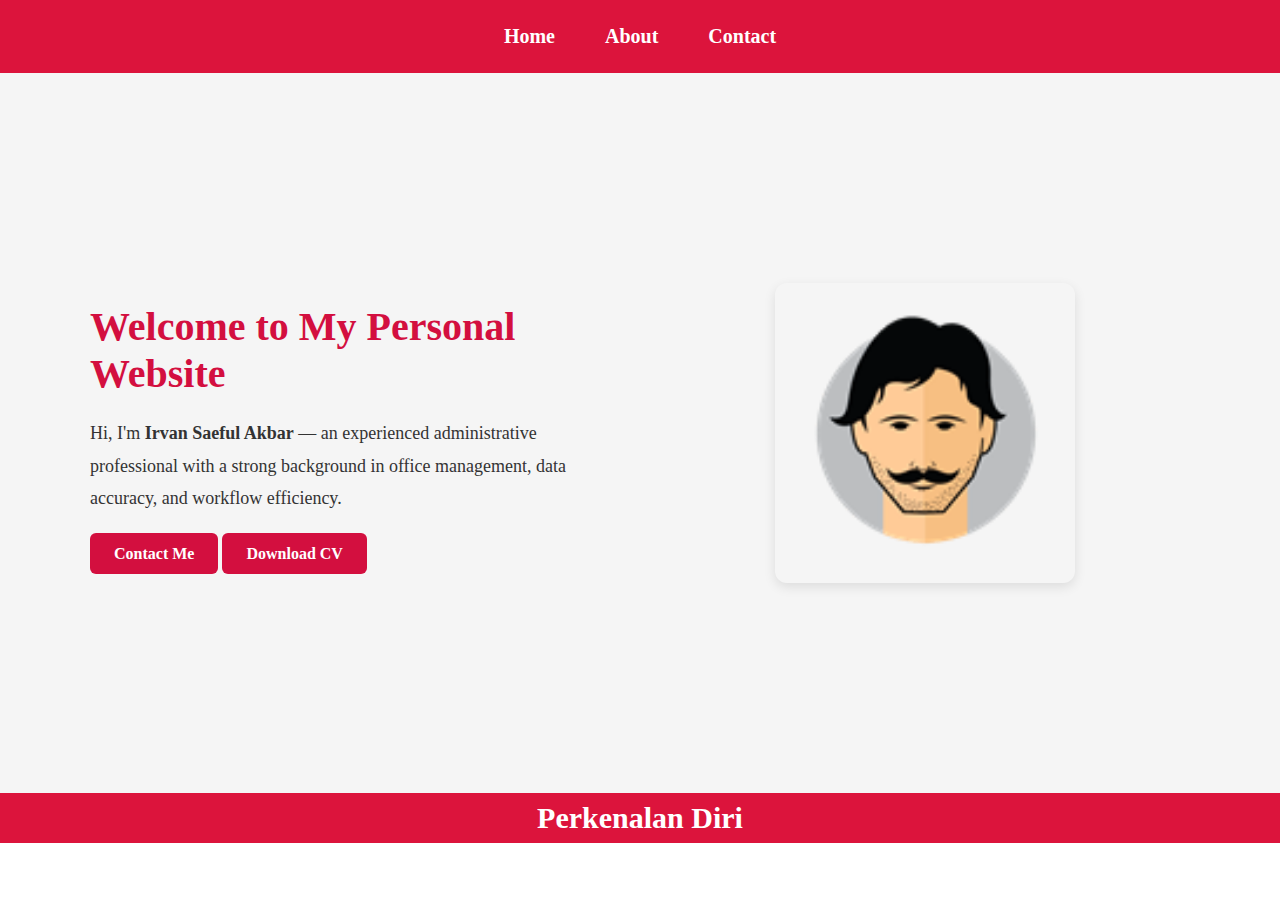
<file: index.html>
<html>
  <head>
    <title>Perkenalan Diri</title>
    <link rel="stylesheet" href="belajar.css" />
  </head>
  <body>
    <div class="container">
      <!-- NAVIGATION BAR -->
      <div class="container-navbar">
        <ul class="ul-navbar">
          <li class="li-navbar">
            <a href="index.html" class="a-navbar">Home</a>
          </li>
          <li class="li-navbar">
            <a href="about.html" class="a-navbar">About</a>
          </li>
          <li class="li-navbar">
            <a href="contact.html" class="a-navbar">Contact</a>
          </li>
        </ul>
      </div>
      <!-- NAVIGATION BAR SELESAI -->

      <!-- CONTEN 1 -->
      <div class="conten-1">
        <div class="home-container">
    <div class="intro-text">
      <h1>Welcome to My Personal Website</h1>
      <p>
        Hi, I'm <strong>Irvan Saeful Akbar</strong> — an experienced administrative professional with a strong background in office management, data accuracy, and workflow efficiency.
      </p>
      <div>
        <a href="contact.html" class="btn-primary">Contact Me</a>
        <a href="cv.pdf" class="btn-primary">Download CV</a>
      </div>
    </div>
    <div class="intro-image">
      <img src="profil.png" alt="Irvan Saeful Akbar" />
    </div>
  </div>
      </div>
      <!-- CONTEN 1 END -->

      <!-- FOOTER -->
      <div class="container-footer">
        <h1 class="h1-footer">Perkenalan Diri</h1>
      </div>
      <!-- FOTOER END -->
    </div>
  </body>
</html>
</file>
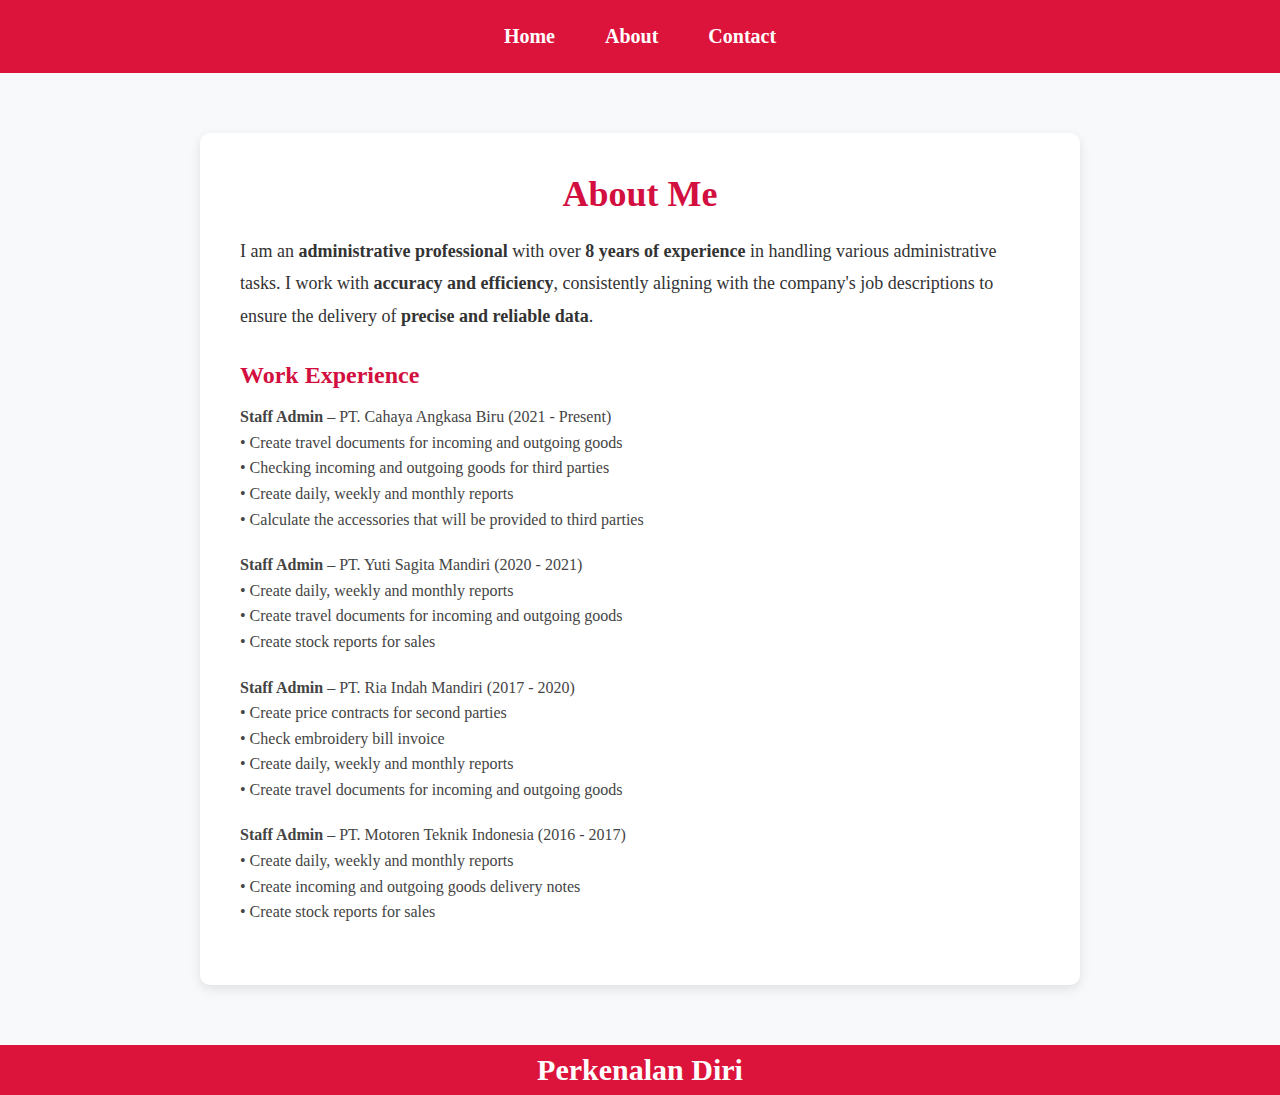
<file: about.html>
<html>
  <head>
    <title>Web Perkenalan Diri</title>
    <link rel="stylesheet" href="belajar.css" />
  </head>
  <body>
    <div class="container">
      <!-- NAVIGATION BAR -->
      <div class="container-navbar">
        <ul class="ul-navbar">
          <li class="li-navbar">
            <a href="index.html" class="a-navbar">Home</a>
          </li>
          <li class="li-navbar">
            <a href="about.html" class="a-navbar">About</a>
          </li>
          <li class="li-navbar">
            <a href="contact.html" class="a-navbar">Contact</a>
          </li>
        </ul>
      </div>
      <!-- NAVIGATION BAR SELESAI -->

      <!-- CONTEN 1 -->
      <section class="about-me">
        <div class="about-container">
          <h2>About Me</h2>
          <p>
            I am an <strong>administrative professional</strong> with over
            <strong>8 years of experience</strong> in handling various
            administrative tasks. I work with
            <strong>accuracy and efficiency</strong>, consistently aligning with
            the company's job descriptions to ensure the delivery of
            <strong>precise and reliable data</strong>.
          </p>

          <div class="experience-section">
            <h3>Work Experience</h3>
            <ul class="experience-list">
              <li>
                <strong>Staff Admin</strong> – PT. Cahaya Angkasa Biru
                (2021 - Present)<br />
                •	Create travel documents for incoming and outgoing goods <br />
                •	Checking incoming and outgoing goods for third parties <br />
                •	Create daily, weekly and monthly reports <br />
                •	Calculate the accessories that will be provided to third parties <br />
              </li>
              <li>
                <strong>Staff Admin</strong> – PT. Yuti Sagita Mandiri (2020 
                - 2021)<br />
               •	Create daily, weekly and monthly reports <br />
               •	Create travel documents for incoming and outgoing goods <br />
               •	Create stock reports for sales <br />
              </li>
              <li>
              <strong>Staff Admin</strong> – PT. Ria Indah Mandiri (2017 - 2020) <br />
              •	Create price contracts for second parties <br />
              •	Check embroidery bill invoice <br />
              •	Create daily, weekly and monthly reports <br />
              •	Create travel documents for incoming and outgoing goods <br />
              </li>
              <li>
                <strong>Staff Admin</strong> – PT. Motoren Teknik Indonesia  (2016 -
                2017)<br />
                •	Create daily, weekly and monthly reports <br>
                •	Create incoming and outgoing goods delivery notes<br>
                •	Create stock reports for sales<br>
              </li>
            </ul>
          </div>
        </div>
      </section>

      <!-- CONTEN 1 END -->

      <!-- FOOTER -->
      <div class="container-footer">
        <h1 class="h1-footer">Perkenalan Diri</h1>
      </div>
      <!-- FOTOER END -->
    </div>
  </body>
</html>
</file>
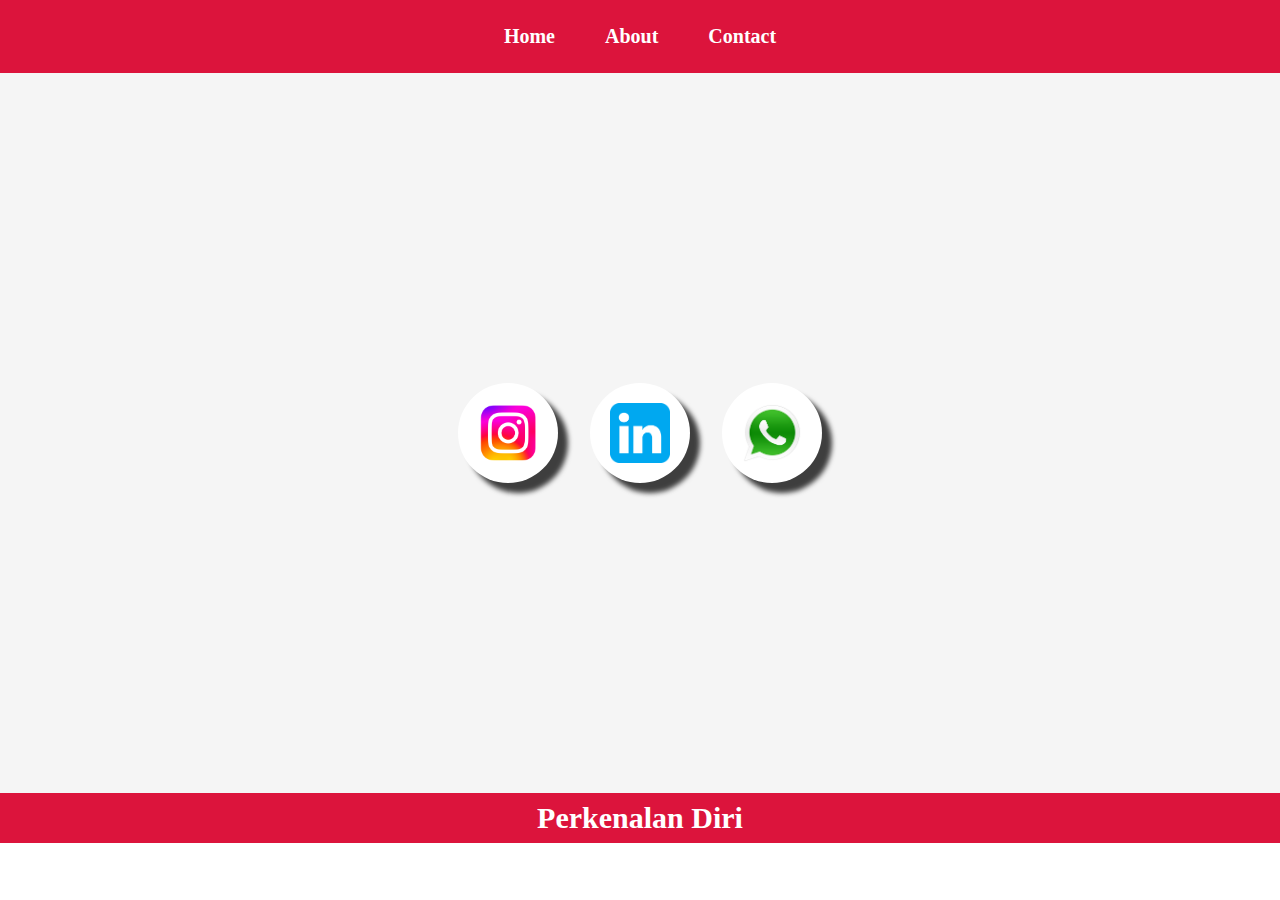
<file: contact.html>
<html>
  <head>
    <title>Perkenalan Diri</title>
    <link rel="stylesheet" href="belajar.css" />
  </head>
  <body>
    <div class="container">
      <!-- NAVIGATION BAR -->
      <div class="container-navbar">
        <ul class="ul-navbar">
          <li class="li-navbar">
            <a href="index.html" class="a-navbar">Home</a>
          </li>
          <li class="li-navbar">
            <a href="about.html" class="a-navbar">About</a>
          </li>
          <li class="li-navbar">
            <a href="contact.html" class="a-navbar">Contact</a>
          </li>
        </ul>
      </div>
      <!-- NAVIGATION BAR SELESAI -->

      <!-- CONTEN 1 -->
      <div class="conten-1">
        <a href="https://instagram.com//ivnakbarrr" class="a-content">
          <img src="instagram.png" class="img-conten" />
        </a>
        <a href="https://www.linkedin.com/in/irvan-saeful-akbar-19a665150/" class="a-content">
          <img src="linkedin.png" class="img-conten" />
        </a>
        <a href="http://wa.me/6281389397103" class="a-content">
          <img src="Whatsapp.png" class="img-conten" />
        </a>
      </div>
      <!-- CONTEN 1 END -->

      <!-- FOOTER -->
      <div class="container-footer">
        <h1 class="h1-footer">Perkenalan Diri</h1>
      </div>
      <!-- FOTOER END -->
    </div>
  </body>
</html>
</file>
<file: belajar.css>
*,
html {
    margin: 0;
    padding: 0;
}

.container-navbar{
    background-color: crimson;
    width: 100%;
}

.ul-navbar{   
    display : flex;
    justify-content: center;
    align-items: center;
}

.li-navbar{
    list-style-type: none;
    padding: 20px;
    margin: 5px;
    color: white;
    font-size: 20px;
    justify-content: center;
    align-items: center;
}

.li-navbar:hover {
    background-color: yellowgreen;
    transition: .2s ease-in-out;
    transition-delay: .3s;
    border-radius: 10px;
}

.a-navbar{
    color: white;
    text-decoration: none;
    font-weight: 800;
}

.conten-1{
    background-color: whitesmoke;
    display: flex;
    gap: 2rem;
    justify-content: center;
    align-items: center;
    height: 80vh;
    padding: 0 2rem;
}

.a-content {
    background-color:white ;
    width: 100px;
    height: 100px;
    display: flex;
    justify-content: center;
    align-items: center;
    border-radius: 95px;
    box-shadow: 10px 10px 5px 0px rgba(0,0,0,0.75);
    -webkit-box-shadow: 10px 10px 5px 0px rgba(0,0,0,0.75);
    -moz-box-shadow: 10px 10px 5px 0px rgba(0,0,0,0.75);
}

.img-conten {
    max-width: 60%;   /* Kontrol ukuran maksimum dalam lingkaran */
    max-height: 60%;
    aspect-ratio: 1 / 1;
    object-fit: cover;
    display: block;
}

.container-footer {
    position: static;
    bottom: 0%;
    width: 100%;
    height: 50px;
    background-color: crimson;
    display: flex;
    justify-content: center;
    align-items: center;
}

.h1-footer {
    font-size: 30px;
    color: white;
}

.about-me {
  background-color: #f8f9fa;
  padding: 60px 20px;
  display: flex;
  justify-content: center;
  align-items: flex-start;
  min-height: 80vh;
}

.about-container {
  max-width: 800px;
  text-align: left;
  padding: 40px;
  border-radius: 10px;
  background: white;
  box-shadow: 0 4px 12px rgba(0, 0, 0, 0.1);
}

.about-container h2 {
  font-size: 36px;
  margin-bottom: 20px;
  color: #d30f3f;
  font-weight: bold;
  text-align: center;
}

.about-container p {
  font-size: 18px;
  line-height: 1.8;
  color: #333;
  margin-bottom: 30px;
}

.experience-section h3 {
  font-size: 24px;
  margin-bottom: 15px;
  color: #d30f3f;
}

.experience-list {
  list-style-type: none;
  padding: 0;
}

.experience-list li {
  margin-bottom: 20px;
  font-size: 16px;
  line-height: 1.6;
  color: #444;
}

.home-container {
  display: flex;
  flex-wrap: wrap;
  align-items: center;
  max-width: 1100px;
  gap: 40px;
  text-align: left;
}

.intro-text {
  flex: 1;
}

.intro-text h1 {
  font-size: 40px;
  color: #d30f3f;
  margin-bottom: 20px;
}

.intro-text p {
  font-size: 18px;
  line-height: 1.8;
  color: #333;
  margin-bottom: 30px;
}

.btn-primary {
  background-color: #d30f3f;
  color: #fff;
  padding: 12px 24px;
  text-decoration: none;
  font-weight: bold;
  border-radius: 6px;
  transition: background-color 0.3s;
}

.btn-primary:hover {
  background-color: #b90c36;
}

.intro-image {
  flex: 1;
  text-align: center;
}

.intro-image img {
  width: 300px;
  height: auto;
  border-radius: 12px;
  box-shadow: 0 4px 12px rgba(0, 0, 0, 0.1);
}

@media (max-width: 768px) {
  .home-container {
    flex-direction: column;
    text-align: center;
  }

  .intro-text h1 {
    font-size: 28px;
  }

  .intro-text p {
    font-size: 16px;
  }

  .intro-image img {
    width: 80%;
    max-width: 250px;
  }

  .btn-primary {
    padding: 10px 20px;
    font-size: 16px;
  }
}

@media (max-width: 480px) {
  .intro-text h1 {
    font-size: 24px;
  }

  .intro-text p {
    font-size: 15px;
  }

  .btn-primary {
    width: 100%;
    margin-bottom: 1rem;
    display: inline-block;
    box-sizing: border-box;
  }
}
</file>
